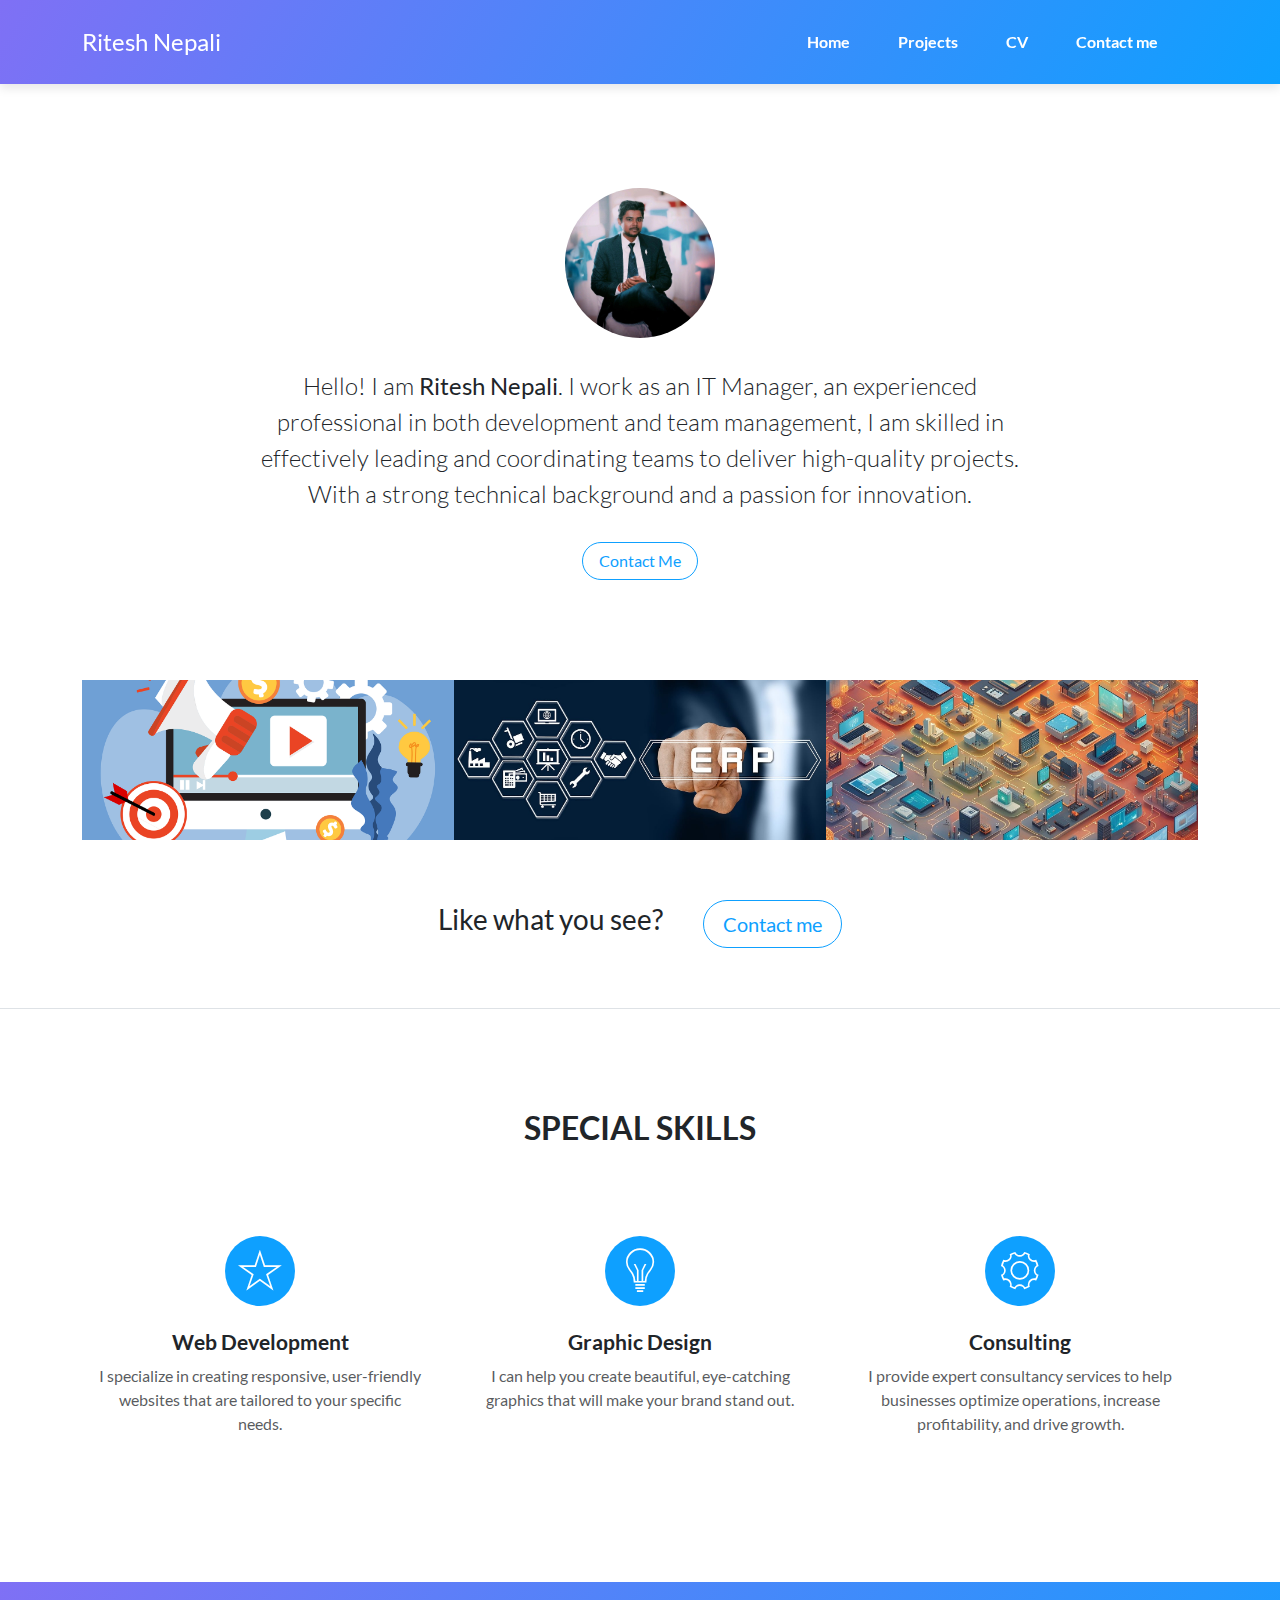
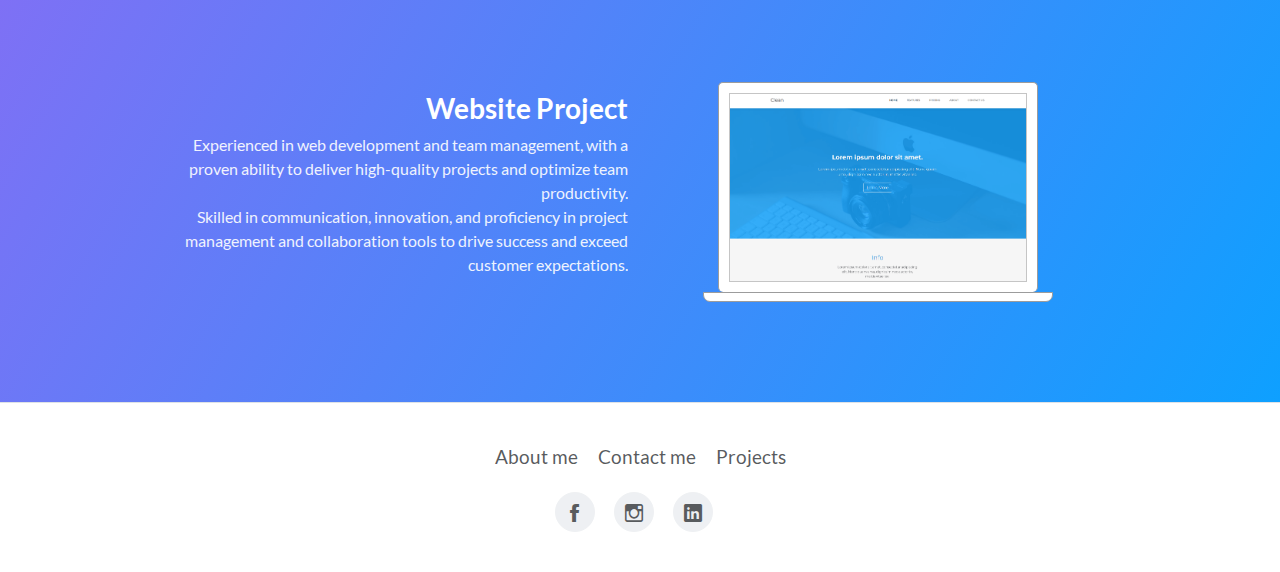
<file: index.html>
<!DOCTYPE html>
<html data-bs-theme="light">

<head>
    <!-- Google tag (gtag.js) -->
<script async src="https://www.googletagmanager.com/gtag/js?id=G-483VY996DJ"></script>
<script>
  window.dataLayer = window.dataLayer || [];
  function gtag(){dataLayer.push(arguments);}
  gtag('js', new Date());

  gtag('config', 'G-483VY996DJ');
</script>
    <!-- Google tag (gtag.js) -->
<!-- <script async src="https://www.googletagmanager.com/gtag/js?id=G-RRCTFM1EGZ"></script>
<script>
  window.dataLayer = window.dataLayer || [];
  function gtag(){dataLayer.push(arguments);}
  gtag('js', new Date());

  gtag('config', 'G-RRCTFM1EGZ'); -->
</script>
    <meta charset="utf-8">
    <meta name="viewport" content="width=device-width, initial-scale=1.0, shrink-to-fit=no">
    <title>Home - Ritesh Nepali</title>
    <meta name="description" content="IT Professional">
    <link rel="stylesheet" href="assets/bootstrap/css/bootstrap.min.css">
    <link rel="stylesheet" href="assets/css/Lato.css">
    <link rel="stylesheet" href="assets/fonts/ionicons.min.css">
    <link rel="stylesheet" href="assets/css/pikaday.min.css">
</head>

<body>
    <nav class="navbar navbar-expand-lg fixed-top portfolio-navbar gradient navbar-dark">
        <div class="container"><a class="navbar-brand logo" href="#">Ritesh Nepali</a><button data-bs-toggle="collapse" class="navbar-toggler" data-bs-target="#navbarNav"><span class="visually-hidden">Toggle navigation</span><span class="navbar-toggler-icon"></span></button>
            <div class="collapse navbar-collapse" id="navbarNav">
                <ul class="navbar-nav ms-auto">
                    <li class="nav-item"><a class="nav-link active" href="index.html">Home</a></li>
                    <li class="nav-item"><a class="nav-link" href="projects-grid-cards.html">Projects</a></li>
                    <li class="nav-item"><a class="nav-link" href="cv.html">CV</a></li>
                    <li class="nav-item"><a class="nav-link" href="contact-me.html">Contact me</a></li>
                </ul>
            </div>
        </div>
    </nav>
    <main class="page lanidng-page">
        <section class="portfolio-block block-intro">
            <div class="container">
                <div class="avatar" style="background-image:url(&quot;assets/img/avatars/riteshnepali.jpeg&quot;);"></div>
                <div class="about-me">
                    <p>Hello! I am <strong>Ritesh Nepali</strong>. I work as an IT Manager, an experienced professional in both development and team management, I am skilled in effectively leading and coordinating teams to deliver high-quality projects. With a strong technical background and a passion for innovation.</p>
                    <a class="btn btn-outline-primary" role="button" href="contact-me.html">Contact Me</a>
                </div>
            </div>
        </section>
        <section class="portfolio-block photography">
            <div class="container">
                <div class="row g-0">
                    <div class="col-md-6 col-lg-4 item zoom-on-hover"><a href="#"><img class="img-fluid image" src="assets/img/tech/marketing-7579809_1280.png"></a></div>
                    <div class="col-md-6 col-lg-4 item zoom-on-hover"><a href="#"><img class="img-fluid image" src="assets/img/tech/erp-8012426_1280.png"></a></div>
                    <div class="col-md-6 col-lg-4 item zoom-on-hover"><a href="#"><img class="img-fluid image" src="assets/img/tech/computer-8390796_1280.jpg"></a></div>
                    <div class="col"></div>
                </div>
            </div>
        </section>
        <section class="portfolio-block call-to-action border-bottom">
            <div class="container">
                <div class="d-flex justify-content-center align-items-center content">
                    <h3>Like what you see?</h3>
                    <!-- <button class="btn btn-outline-primary btn-lg" type="button">Contact me</button> -->
                    <a href="contact-me.html" class="btn btn-outline-primary btn-lg" type="button">Contact me</a>
                </div>
            </div>
        </section>
        <section class="portfolio-block skills">
            <div class="container">
                <div class="heading">
                    <h2>Special Skills</h2>
                </div>
                <div class="row">
                    <div class="col-md-4">
                        <div class="card special-skill-item border-0">
                            <div class="card-header bg-transparent border-0"><i class="icon ion-ios-star-outline"></i></div>
                            <div class="card-body">
                                <h3 class="card-title">Web Development</h3>
                                <p class="card-text">I specialize in creating responsive, user-friendly websites that are tailored to your specific needs.</p>
                            </div>
                        </div>
                    </div>
                    <div class="col-md-4">
                        <div class="card special-skill-item border-0">
                            <div class="card-header bg-transparent border-0"><i class="icon ion-ios-lightbulb-outline"></i></div>
                            <div class="card-body">
                                <h3 class="card-title">Graphic Design</h3>
                                <p class="card-text">I can help you create beautiful, eye-catching graphics that will make your brand stand out.</p>
                            </div>
                        </div>
                    </div>
                    <div class="col-md-4">
                        <div class="card special-skill-item border-0">
                            <div class="card-header bg-transparent border-0"><i class="icon ion-ios-gear-outline"></i></div>
                            <div class="card-body">
                                <h3 class="card-title">Consulting</h3>
                                <p class="card-text">I provide expert consultancy services to help businesses optimize operations, increase profitability, and drive growth.</p>
                            </div>
                        </div>
                    </div>
                </div>
            </div>
        </section>
    </main>
    <section class="portfolio-block website gradient">
        <div class="container">
            <div class="row align-items-center">
                <div class="col-md-12 col-lg-5 offset-lg-1 text">
                    <h3>Website Project</h3>
                    <p>Experienced in web development and team management, with a proven ability to deliver high-quality projects and optimize team productivity.<br>Skilled in communication, innovation, and proficiency in project management and collaboration tools to drive success and exceed customer expectations.</p>
                </div>
                <div class="col-md-12 col-lg-5">
                    <div class="portfolio-laptop-mockup">
                        <div class="screen">
                            <div class="screen-content" style="background-image:url(&quot;assets/img/tech/image6.png&quot;);"></div>
                        </div>
                        <div class="keyboard"></div>
                    </div>
                </div>
            </div>
        </div>
    </section>
    <footer class="page-footer py-3 border-top">
        <div class="container my-4">
            <div class="links"><a href="cv.html">About me</a><a href="contact-me.html">Contact me</a><a href="projects-grid-cards.html">Projects</a></div>
            <div class="social-icons"><a class="me-3" href="https://www.facebook.com/ritsnep"><i class="icon ion-social-facebook"></i></a><a class="me-3" href="https://www.instagram.com/rits_nep/"><i class="icon ion-social-instagram-outline"></i></a><a class="me-3" href="https://www.linkedin.com/in/ritesh-nepali-820a29136/"><i class="icon ion-social-linkedin"></i></a></div>
        </div>
    </footer>
    <script src="assets/bootstrap/js/bootstrap.min.js"></script>
    <script src="assets/js/clean-blog.js"></script>
    <script src="assets/js/pikaday.min.js"></script>
    <script src="assets/js/theme.js"></script>
</body>

</html>
</file>
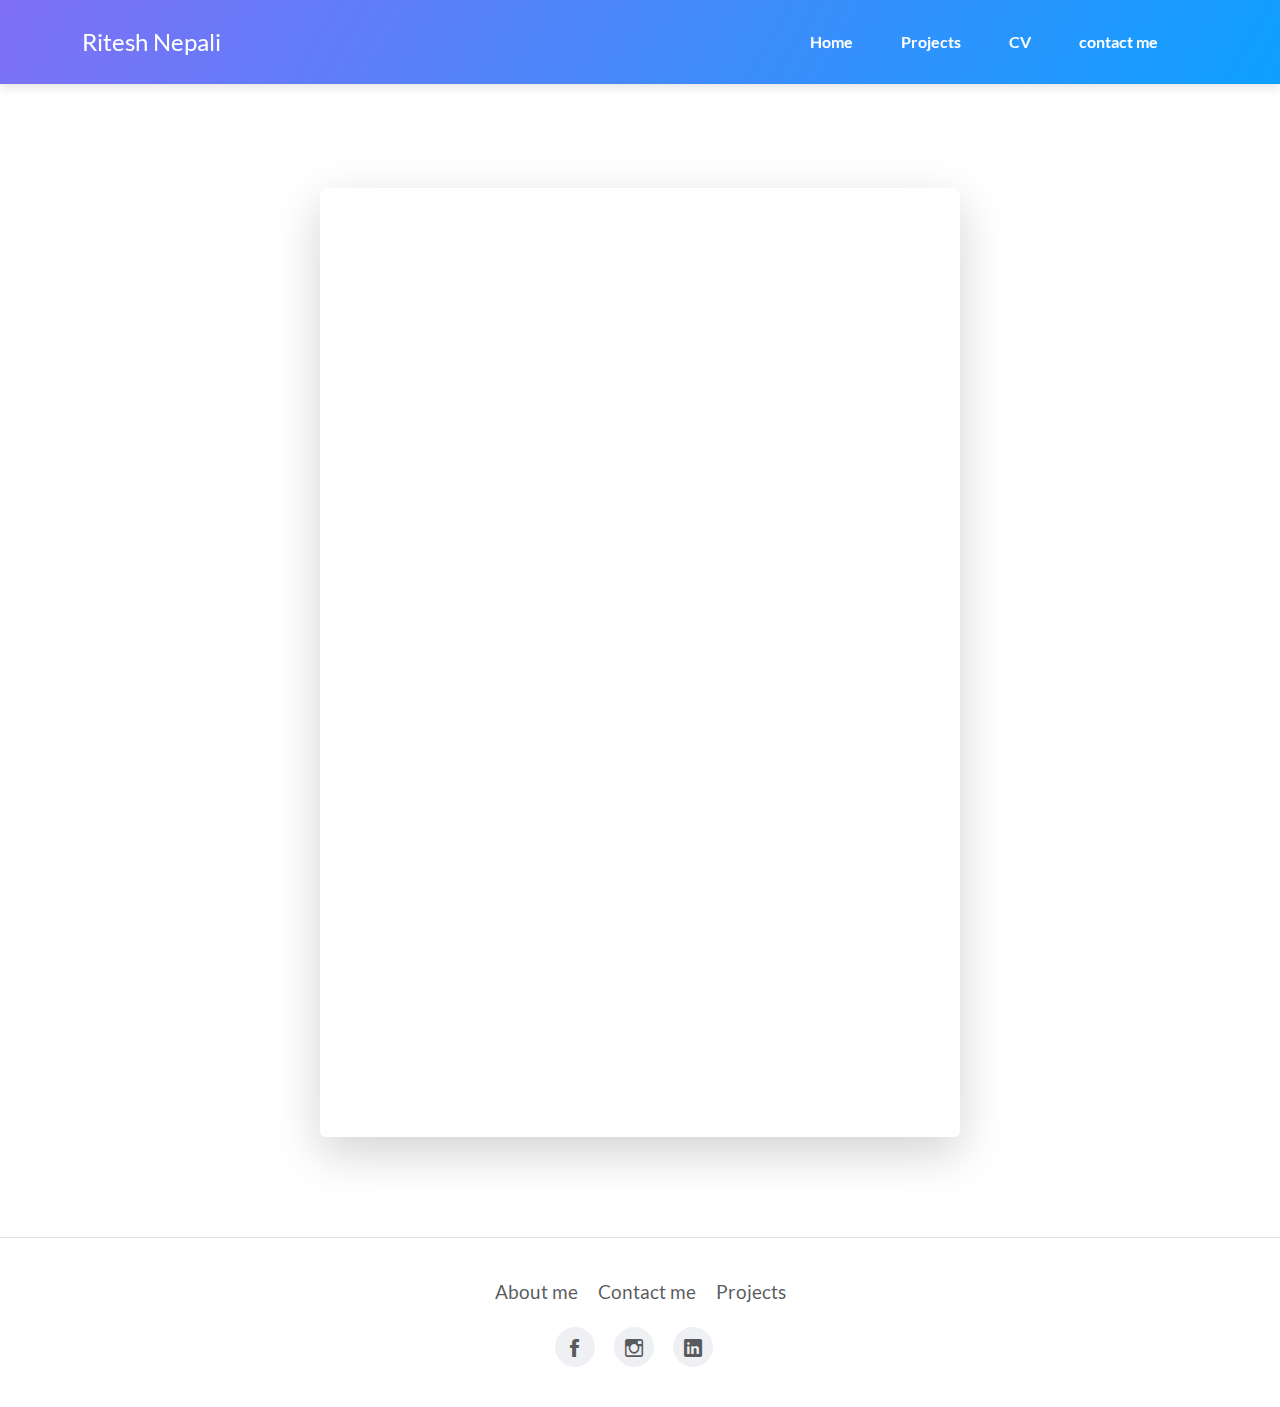
<file: contact-me.html>
<!DOCTYPE html>
<html data-bs-theme="light">

<head>
    <!-- Google tag (gtag.js) -->
<script async src="https://www.googletagmanager.com/gtag/js?id=G-483VY996DJ"></script>
<script>
  window.dataLayer = window.dataLayer || [];
  function gtag(){dataLayer.push(arguments);}
  gtag('js', new Date());

  gtag('config', 'G-483VY996DJ');
</script>
    <!-- Google tag (gtag.js) -->
<!-- <script async src="https://www.googletagmanager.com/gtag/js?id=G-RRCTFM1EGZ"></script>
<script>
  window.dataLayer = window.dataLayer || [];
  function gtag(){dataLayer.push(arguments);}
  gtag('js', new Date());

  gtag('config', 'G-RRCTFM1EGZ'); -->
</script>
    <meta charset="utf-8">
    <meta name="viewport" content="width=device-width, initial-scale=1.0, shrink-to-fit=no">
    <title>contact me - Ritesh Nepali</title>
    <meta name="description" content="IT Professional">
    <link rel="stylesheet" href="assets/bootstrap/css/bootstrap.min.css">
    <link rel="stylesheet" href="assets/css/Lato.css">
    <link rel="stylesheet" href="assets/fonts/ionicons.min.css">
    <link rel="stylesheet" href="assets/css/pikaday.min.css">
</head>

<body>
    <nav class="navbar navbar-expand-lg fixed-top portfolio-navbar gradient navbar-dark">
        <div class="container"><a class="navbar-brand logo" href="#">Ritesh Nepali</a><button data-bs-toggle="collapse"
                class="navbar-toggler" data-bs-target="#navbarNav"><span class="visually-hidden">Toggle
                    navigation</span><span class="navbar-toggler-icon"></span></button>
            <div class="collapse navbar-collapse" id="navbarNav">
                <ul class="navbar-nav ms-auto">
                    <li class="nav-item"><a class="nav-link" href="index.html">Home</a></li>
                    <li class="nav-item"><a class="nav-link" href="projects-grid-cards.html">Projects</a></li>
                    <li class="nav-item"><a class="nav-link" href="cv.html">CV</a></li>
                    <li class="nav-item"><a class="nav-link active" href="contact-me.html">contact me</a></li>
                </ul>
            </div>
        </div>
    </nav>
    <main class="page contact-me-page">
        <section class="portfolio-block contact-me">
            <div class="container">
                <!-- <div class="heading">
                    <h2>contact Me</h2>
                </div> -->
                <!-- <form class="border rounded border-0 shadow-lg p-3 p-md-5" data-bs-theme="light">
                    <div class="mb-3"><label class="form-label" for="subject">Subject</label><select class="form-select" id="subject">
                            <optgroup label="This is a group">
                                <option value="12" selected="">This is item 1</option>
                                <option value="13">This is item 2</option>
                                <option value="14">This is item 3</option>
                            </optgroup>
                        </select></div>
                    <div class="mb-3"><label class="form-label" for="email">Email</label><input class="form-control" type="email" id="email"></div>
                    <div class="mb-3"><label class="form-label" for="message">Message</label><textarea class="form-control" id="message"></textarea></div>
                    <div class="mb-3">
                        <div class="row">
                            <div class="col-md-6"><label class="form-label" for="contact-date">Date</label><input class="form-control" id="contact-date" type="date"></div>
                            <div class="col-md-6 button"><button class="btn btn-primary d-block w-100" type="submit">contact Me</button></div>
                        </div>
                    </div>
                </form> -->
                <!-- <iframe
                src="https://docs.google.com/forms/d/e/1FAIpQLSdX8f_3SbhOpcji-2_FjnxX7Ckuo1XbNSyUoykl_FEZkggEeg/viewform?embedded=true"
                class="border rounded border-0 shadow-lg p-3 p-md-5" data-bs-theme="light"
                width="640" height="949" frameborder="0" marginheight="0" marginwidth="0"
                >Loading…</iframe> -->
                <div class="d-flex justify-content-center align-items-center"> 
                <iframe id="custom-iframe"
                    src="https://docs.google.com/forms/d/e/1FAIpQLSdX8f_3SbhOpcji-2_FjnxX7Ckuo1XbNSyUoykl_FEZkggEeg/viewform?embedded=true"
                    class="border rounded border-0 shadow-lg p-3 p-md-5" data-bs-theme="light" width="640" height="949"
                    frameborder="0" marginheight="0" marginwidth="0">Loading…</iframe>
                    </div>
            </div>
        </section>
    </main>
    <footer class="page-footer py-3 border-top">
        <div class="container my-4">
            <div class="links"><a href="cv.html">About me</a><a href="contact-me.html">Contact me</a><a href="projects-grid-cards.html">Projects</a></div>
            <div class="social-icons"><a class="me-3" href="https://www.facebook.com/ritsnep"><i class="icon ion-social-facebook"></i></a><a class="me-3" href="https://www.instagram.com/rits_nep/"><i class="icon ion-social-instagram-outline"></i></a><a class="me-3" href="https://www.linkedin.com/in/ritesh-nepali-820a29136/"><i class="icon ion-social-linkedin"></i></a></div>
        
    </footer>
    <script src="assets/bootstrap/js/bootstrap.min.js"></script>
    <script src="assets/js/clean-blog.js"></script>
    <script src="assets/js/pikaday.min.js"></script>
    <script src="assets/js/theme.js"></script>
</body>

</html>
</file>
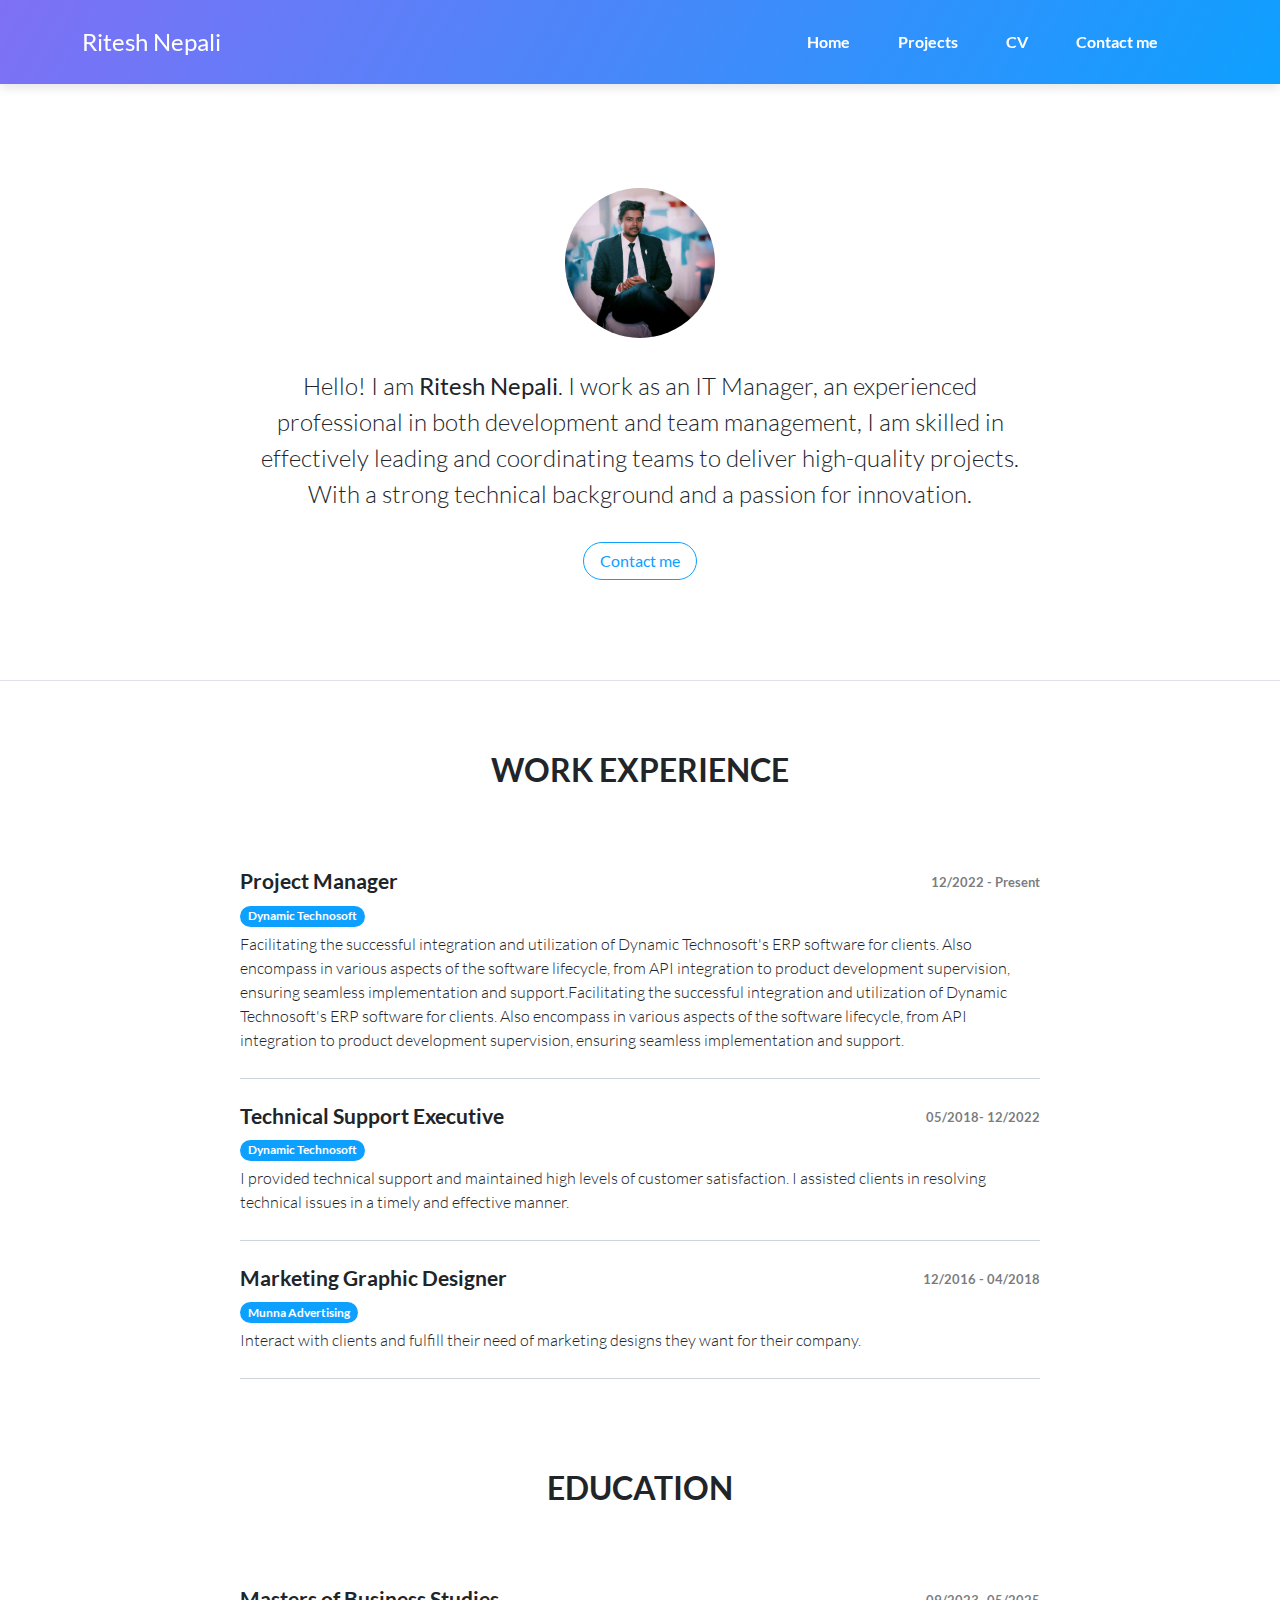
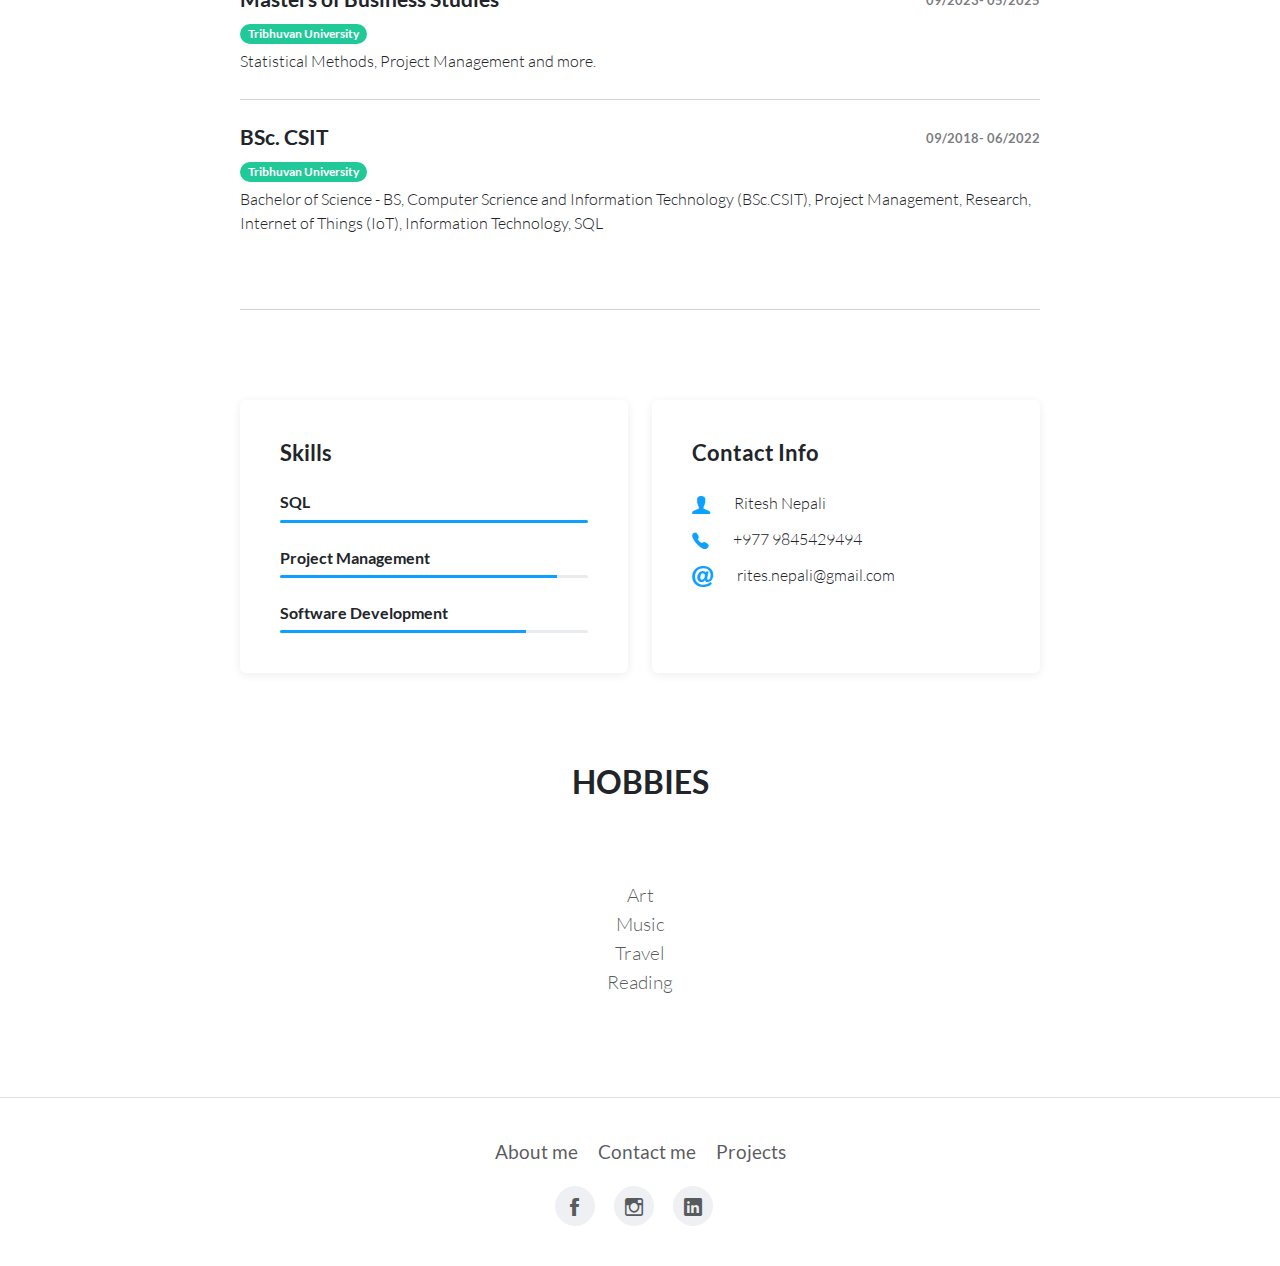
<file: cv.html>
<!DOCTYPE html>
<html data-bs-theme="light">

<head>
    <!-- Google tag (gtag.js) -->
<script async src="https://www.googletagmanager.com/gtag/js?id=G-483VY996DJ"></script>
<script>
  window.dataLayer = window.dataLayer || [];
  function gtag(){dataLayer.push(arguments);}
  gtag('js', new Date());

  gtag('config', 'G-483VY996DJ');
</script>
    <!-- Google tag (gtag.js) -->
<!-- <script async src="https://www.googletagmanager.com/gtag/js?id=G-RRCTFM1EGZ"></script>
<script>
  window.dataLayer = window.dataLayer || [];
  function gtag(){dataLayer.push(arguments);}
  gtag('js', new Date());

  gtag('config', 'G-RRCTFM1EGZ'); -->
</script>
    <meta charset="utf-8">
    <meta name="viewport" content="width=device-width, initial-scale=1.0, shrink-to-fit=no">
    <title>CV - Ritesh Nepali</title>
    <meta name="description" content="IT Professional">
    <link rel="stylesheet" href="assets/bootstrap/css/bootstrap.min.css">
    <link rel="stylesheet" href="assets/css/Lato.css">
    <link rel="stylesheet" href="assets/fonts/ionicons.min.css">
    <link rel="stylesheet" href="assets/css/pikaday.min.css">
</head>

<body>
    <nav class="navbar navbar-expand-lg fixed-top portfolio-navbar gradient navbar-dark">
        <div class="container"><a class="navbar-brand logo" href="#">Ritesh Nepali</a><button data-bs-toggle="collapse" class="navbar-toggler" data-bs-target="#navbarNav"><span class="visually-hidden">Toggle navigation</span><span class="navbar-toggler-icon"></span></button>
            <div class="collapse navbar-collapse" id="navbarNav">
                <ul class="navbar-nav ms-auto">
                    <li class="nav-item"><a class="nav-link" href="index.html">Home</a></li>
                    <li class="nav-item"><a class="nav-link" href="projects-grid-cards.html">Projects</a></li>
                    <li class="nav-item"><a class="nav-link active" href="cv.html">CV</a></li>
                    <li class="nav-item"><a class="nav-link" href="contact-me.html">Contact me</a></li>
                </ul>
            </div>
        </div>
    </nav>
    <main class="page cv-page">
        <section class="portfolio-block block-intro border-bottom">
            <div class="container">
                <div class="avatar" style="background-image:url(&quot;assets/img/avatars/riteshnepali.jpeg&quot;);"></div>
                <div class="about-me">
                    <p>Hello! I am&nbsp;<strong>Ritesh Nepali</strong>. I work as an IT Manager, an experienced professional in both development and team management, I am skilled in effectively leading and coordinating teams to deliver high-quality projects. With a strong technical background and a passion for innovation.</p>
                    <a class="btn btn-outline-primary" role="button" href="contact-me.html">Contact me</a>
                </div>
            </div>
        </section>
        <section class="portfolio-block cv">
            <div class="container">
                <div class="work-experience group">
                    <div class="heading">
                        <h2 class="text-center">Work Experience</h2>
                    </div>
                    <div class="item">
                        <div class="row">
                            <div class="col-md-6">
                                <h3>Project Manager</h3><span class="badge rounded-pill bg-primary">Dynamic Technosoft</span>
                            </div>
                            <div class="col-md-6"><span class="text-muted period">12/2022 - Present</span></div>
                        </div>
                        <p>Facilitating the successful integration and utilization of Dynamic Technosoft's ERP software for clients. Also encompass in various aspects of the software lifecycle, from API integration to product development supervision, ensuring seamless implementation and support.Facilitating the successful integration and utilization of Dynamic Technosoft's ERP software for clients. Also encompass in various aspects of the software lifecycle, from API integration to product development supervision, ensuring seamless implementation and support.</p>
                    </div>
                    <div class="item">
                        <div class="row">
                            <div class="col-6">
                                <h3>Technical Support Executive</h3><span class="badge rounded-pill bg-primary">Dynamic Technosoft</span>
                            </div>
                            <div class="col-md-6"><span class="text-muted period">05/2018- 12/2022</span></div>
                        </div>
                        <p>I provided technical support and maintained high levels of customer satisfaction. I assisted clients in resolving technical issues in a timely and effective manner.</p>
                    </div>
                    <div class="item">
                        <div class="row">
                            <div class="col-md-6">
                                <h3>Marketing Graphic Designer</h3><span class="badge rounded-pill bg-primary">Munna Advertising</span>
                            </div>
                            <div class="col-md-6"><span class="text-muted period">12/2016 - 04/2018</span></div>
                        </div>
                        <p>Interact with clients and fulfill their need of marketing designs they want for their company.</p>
                    </div>
                </div>
                <div class="education group">
                    <div class="heading">
                        <h2 class="text-center">Education</h2>
                    </div>
                    <div class="item">
                        <div class="row">
                            <div class="col-md-6">
                                <h3>Masters of Business Studies</h3><span class="badge rounded-pill bg-success">Tribhuvan University</span>
                            </div>
                            <div class="col-6"><span class="text-muted period">09/2023- 05/2025</span></div>
                        </div>
                        <p>Statistical Methods, Project Management and more.</p>
                    </div>
                    <div class="item">
                        <div class="row">
                            <div class="col-md-6">
                                <h3>BSc. CSIT</h3><span class="badge rounded-pill bg-success">Tribhuvan University</span><span class="badge rounded-pill bg-success"></span>
                            </div>
                            <div class="col-md-6"><span class="text-muted period">09/2018- 06/2022</span></div>
                        </div>
                        <p>Bachelor of Science - BS, Computer Scrience and Information Technology (BSc.CSIT), Project Management, Research, Internet of Things (IoT), Information Technology, SQL<br><br><br></p>
                    </div>
                </div>
                <div class="group">
                    <div class="row">
                        <div class="col-md-6">
                            <div class="border rounded border-0 skills portfolio-info-card">
                                <h2>Skills</h2>
                                <h3>SQL</h3>
                                <div class="progress">
                                    <div class="progress-bar" aria-valuenow="100" aria-valuemin="0" aria-valuemax="100" style="width: 100%;"><span class="visually-hidden">100%</span></div>
                                </div>
                                <h3>Project Management</h3>
                                <div class="progress">
                                    <div class="progress-bar" aria-valuenow="90" aria-valuemin="0" aria-valuemax="100" style="width: 90%;"><span class="visually-hidden">90%</span></div>
                                </div>
                                <h3>Software Development</h3>
                                <div class="progress">
                                    <div class="progress-bar" aria-valuenow="80" aria-valuemin="0" aria-valuemax="100" style="width: 80%;"><span class="visually-hidden">80%</span></div>
                                </div>
                            </div>
                        </div>
                        <div class="col-md-6">
                            <div class="border rounded border-0 contact-info portfolio-info-card">
                                <h2>Contact Info</h2>
                                <div class="row">
                                    <div class="col-auto"><i class="icon ion-person icon"></i></div>
                                    <div class="col-9"><span>Ritesh Nepali</span></div>
                                </div>
                                <div class="row">
                                    <div class="col-auto"><i class="icon ion-ios-telephone icon"></i></div>
                                    <div class="col-9"><span>+977 9845429494</span></div>
                                </div>
                                <div class="row">
                                    <div class="col-auto"><i class="icon ion-at icon"></i></div>
                                    <div class="col-9"><span>rites.nepali@gmail.com</span></div>
                                </div>
                            </div>
                        </div>
                    </div>
                </div>
                <div class="hobbies group">
                    <div class="heading">
                        <h2 class="text-center">Hobbies</h2>
                    </div>
                    <p class="text-center text-muted">Art<br>Music<br>Travel<br>Reading</p>
                </div>
            </div>
        </section>
    </main>
    <footer class="page-footer py-3 border-top">
        <div class="container my-4">
            <div class="links"><a href="#">About me</a><a href="contact-me.html">Contact me</a><a href="#">Projects</a></div>
            <div class="social-icons"><a class="me-3" href="https://www.facebook.com/ritsnep"><i class="icon ion-social-facebook"></i></a><a class="me-3" href="https://www.instagram.com/rits_nep/"><i class="icon ion-social-instagram-outline"></i></a><a class="me-3" href="https://www.linkedin.com/in/ritesh-nepali-820a29136/"><i class="icon ion-social-linkedin"></i></a></div>
        </div>
    </footer>
    <script src="assets/bootstrap/js/bootstrap.min.js"></script>
    <script src="assets/js/clean-blog.js"></script>
    <script src="assets/js/pikaday.min.js"></script>
    <script src="assets/js/theme.js"></script>
</body>

</html>
</file>
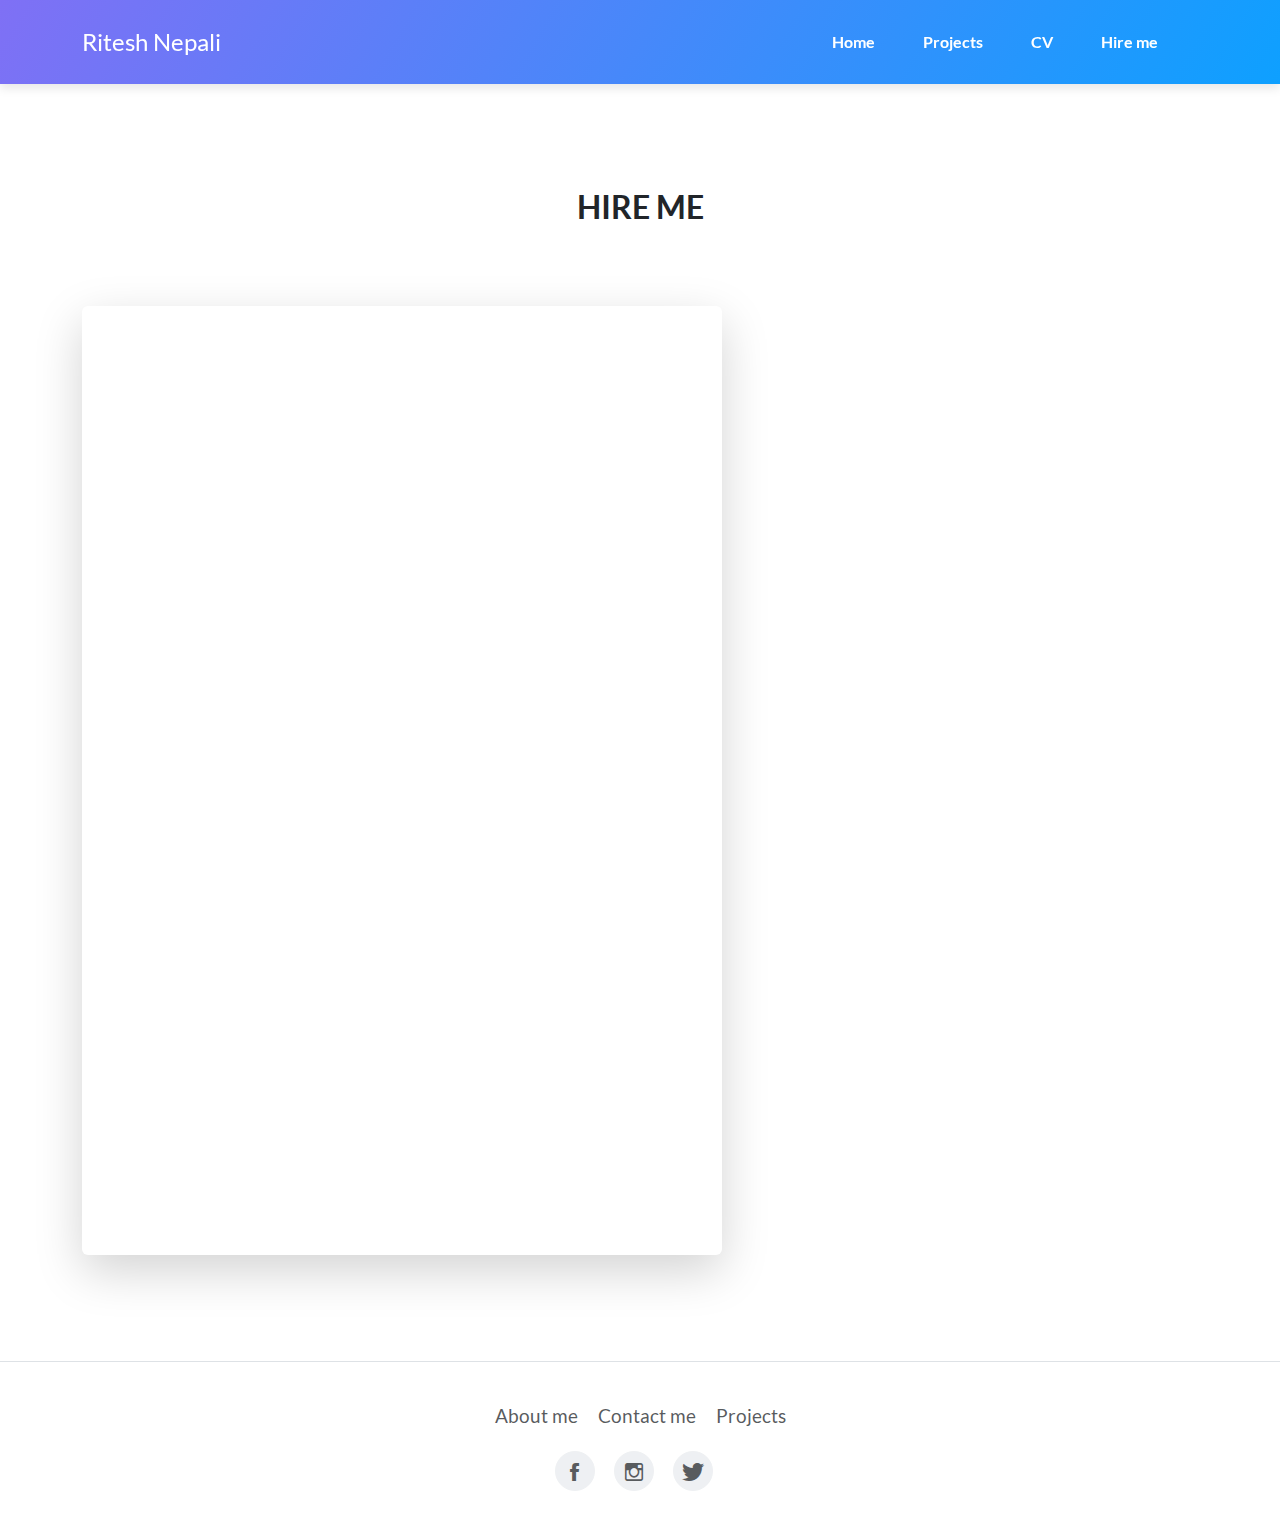
<file: hire-me.html>
<!DOCTYPE html>
<html data-bs-theme="light">

<head>
    <!-- Google tag (gtag.js) -->
<script async src="https://www.googletagmanager.com/gtag/js?id=G-483VY996DJ"></script>
<script>
  window.dataLayer = window.dataLayer || [];
  function gtag(){dataLayer.push(arguments);}
  gtag('js', new Date());

  gtag('config', 'G-483VY996DJ');
</script>
    <!-- Google tag (gtag.js) -->
<!-- <script async src="https://www.googletagmanager.com/gtag/js?id=G-RRCTFM1EGZ"></script>
<script>
  window.dataLayer = window.dataLayer || [];
  function gtag(){dataLayer.push(arguments);}
  gtag('js', new Date());

  gtag('config', 'G-RRCTFM1EGZ'); -->
</script>
    <meta charset="utf-8">
    <meta name="viewport" content="width=device-width, initial-scale=1.0, shrink-to-fit=no">
    <title>Hire me - Ritesh Nepali</title>
    <meta name="description" content="IT Professional">
    <link rel="stylesheet" href="assets/bootstrap/css/bootstrap.min.css">
    <link rel="stylesheet" href="assets/css/Lato.css">
    <link rel="stylesheet" href="assets/fonts/ionicons.min.css">
    <link rel="stylesheet" href="assets/css/pikaday.min.css">
</head>

<body>
    <nav class="navbar navbar-expand-lg fixed-top portfolio-navbar gradient navbar-dark">
        <div class="container"><a class="navbar-brand logo" href="#">Ritesh Nepali</a><button data-bs-toggle="collapse" class="navbar-toggler" data-bs-target="#navbarNav"><span class="visually-hidden">Toggle navigation</span><span class="navbar-toggler-icon"></span></button>
            <div class="collapse navbar-collapse" id="navbarNav">
                <ul class="navbar-nav ms-auto">
                    <li class="nav-item"><a class="nav-link" href="index.html">Home</a></li>
                    <li class="nav-item"><a class="nav-link" href="projects-grid-cards.html">Projects</a></li>
                    <li class="nav-item"><a class="nav-link" href="cv.html">CV</a></li>
                    <li class="nav-item"><a class="nav-link active" href="hire-me.html">Hire me</a></li>
                </ul>
            </div>
        </div>
    </nav>
    <main class="page hire-me-page">
        <section class="portfolio-block hire-me">
            <div class="container">
                <div class="heading">
                    <h2>Hire Me</h2>
                </div>
                <!-- <form class="border rounded border-0 shadow-lg p-3 p-md-5" data-bs-theme="light">
                    <div class="mb-3"><label class="form-label" for="subject">Subject</label><select class="form-select" id="subject">
                            <optgroup label="This is a group">
                                <option value="12" selected="">This is item 1</option>
                                <option value="13">This is item 2</option>
                                <option value="14">This is item 3</option>
                            </optgroup>
                        </select></div>
                    <div class="mb-3"><label class="form-label" for="email">Email</label><input class="form-control" type="email" id="email"></div>
                    <div class="mb-3"><label class="form-label" for="message">Message</label><textarea class="form-control" id="message"></textarea></div>
                    <div class="mb-3">
                        <div class="row">
                            <div class="col-md-6"><label class="form-label" for="hire-date">Date</label><input class="form-control" id="hire-date" type="date"></div>
                            <div class="col-md-6 button"><button class="btn btn-primary d-block w-100" type="submit">Hire Me</button></div>
                        </div>
                    </div>
                </form> -->
                <iframe
                src="https://docs.google.com/forms/d/e/1FAIpQLSdX8f_3SbhOpcji-2_FjnxX7Ckuo1XbNSyUoykl_FEZkggEeg/viewform?embedded=true"
                class="border rounded border-0 shadow-lg p-3 p-md-5" data-bs-theme="light"
                width="640" height="949" frameborder="0" marginheight="0" marginwidth="0"
                >Loading…</iframe>

            </div>
        </section>
    </main>
    <footer class="page-footer py-3 border-top">
        <div class="container my-4">
            <div class="links"><a href="#">About me</a><a href="#">Contact me</a><a href="#">Projects</a></div>
            <div class="social-icons"><a class="me-3" href="#"><i class="icon ion-social-facebook"></i></a><a class="me-3" href="#"><i class="icon ion-social-instagram-outline"></i></a><a class="me-3" href="#"><i class="icon ion-social-twitter"></i></a></div>
        </div>
    </footer>
    <script src="assets/bootstrap/js/bootstrap.min.js"></script>
    <script src="assets/js/clean-blog.js"></script>
    <script src="assets/js/pikaday.min.js"></script>
    <script src="assets/js/theme.js"></script>
</body>

</html>
</file>
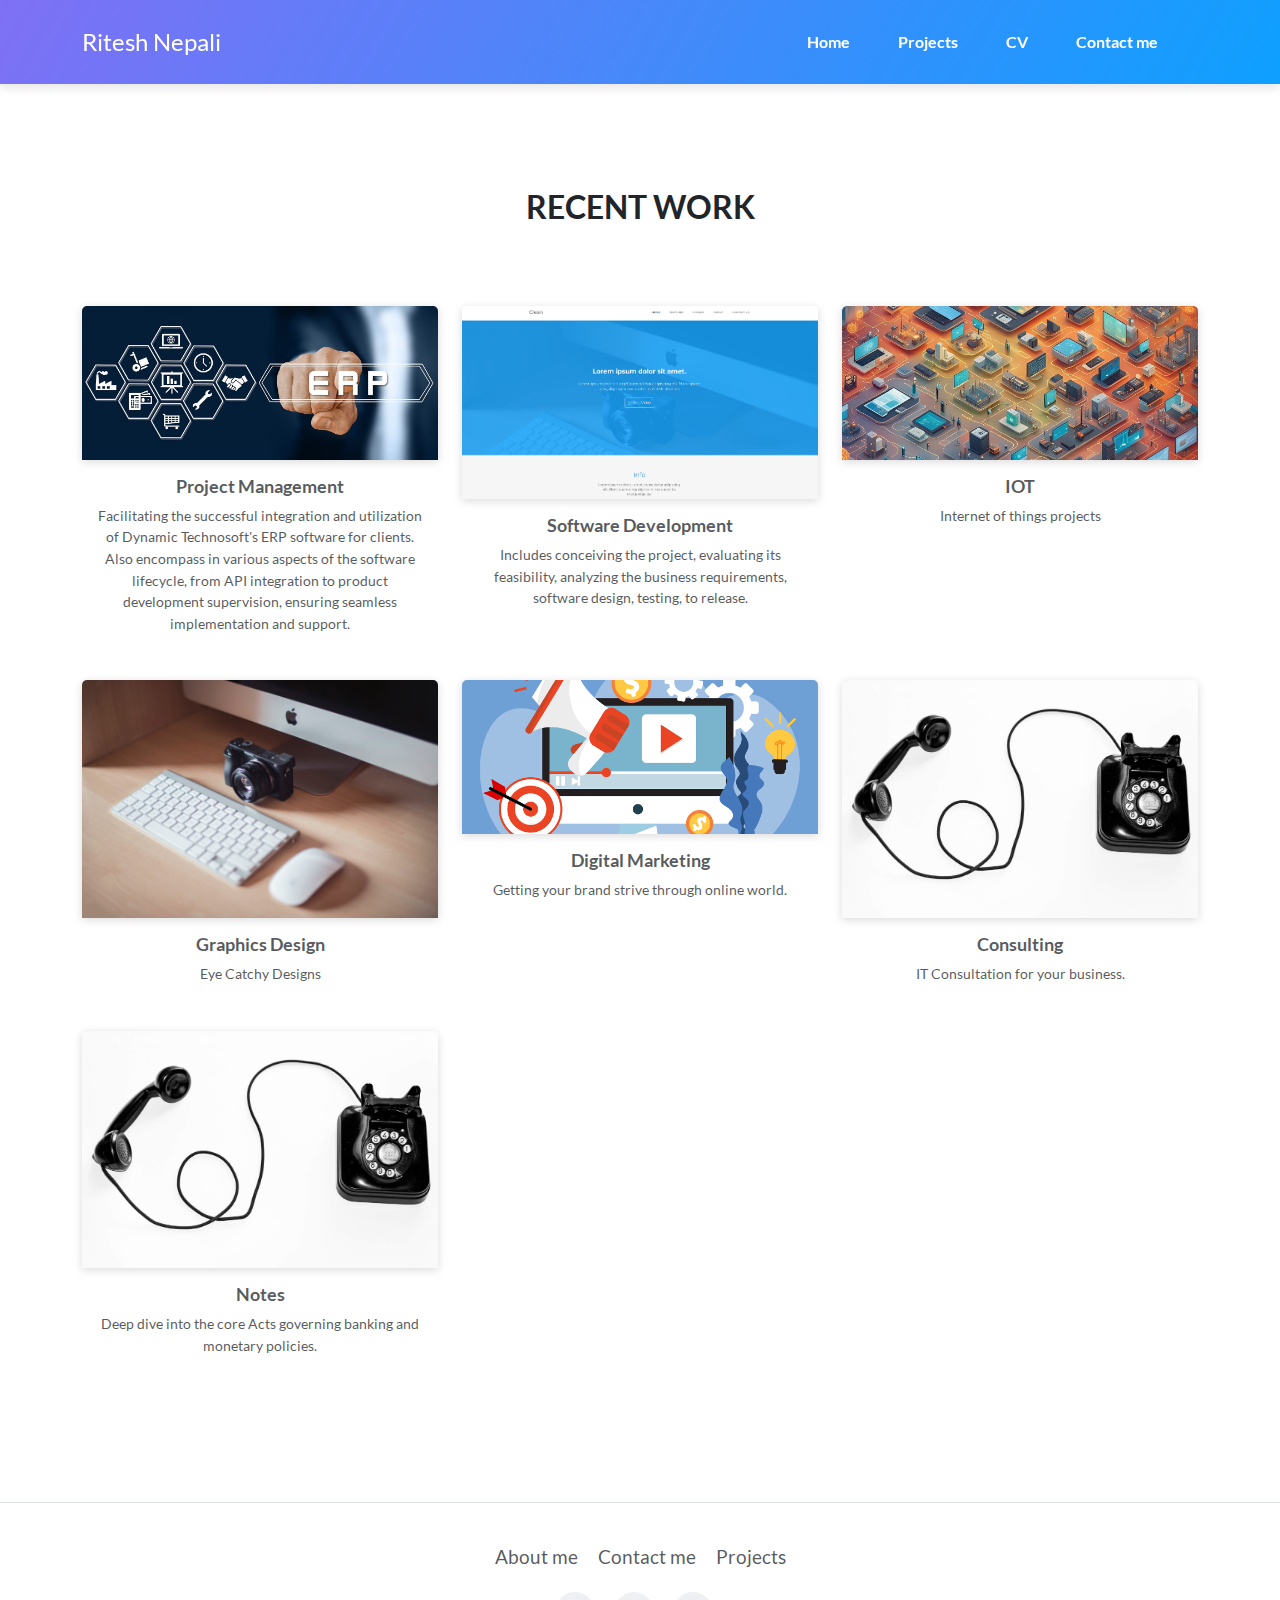
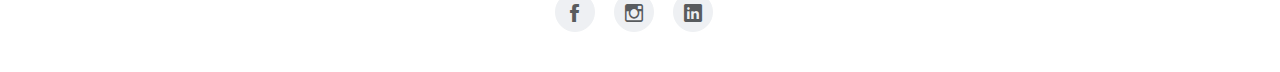
<file: projects-grid-cards.html>
<!DOCTYPE html>
<html data-bs-theme="light">

<head>
    <!-- Google tag (gtag.js) -->
<script async src="https://www.googletagmanager.com/gtag/js?id=G-483VY996DJ"></script>
<script>
  window.dataLayer = window.dataLayer || [];
  function gtag(){dataLayer.push(arguments);}
  gtag('js', new Date());

  gtag('config', 'G-483VY996DJ');
</script>
    <!-- Google tag (gtag.js) -->
<!-- <script async src="https://www.googletagmanager.com/gtag/js?id=G-RRCTFM1EGZ"></script>
<script>
  window.dataLayer = window.dataLayer || [];
  function gtag(){dataLayer.push(arguments);}
  gtag('js', new Date());

  gtag('config', 'G-RRCTFM1EGZ'); -->
</script>
    <meta charset="utf-8">
    <meta name="viewport" content="width=device-width, initial-scale=1.0, shrink-to-fit=no">
    <title>Projects - Ritesh Nepali</title>
    <meta name="description" content="IT Professional">
    <link rel="stylesheet" href="assets/bootstrap/css/bootstrap.min.css">
    <link rel="stylesheet" href="assets/css/Lato.css">
    <link rel="stylesheet" href="assets/fonts/ionicons.min.css">
    <link rel="stylesheet" href="assets/css/pikaday.min.css">
</head>

<body>
    <nav class="navbar navbar-expand-lg fixed-top portfolio-navbar gradient navbar-dark">
        <div class="container"><a class="navbar-brand logo" href="#">Ritesh Nepali</a><button data-bs-toggle="collapse" class="navbar-toggler" data-bs-target="#navbarNav"><span class="visually-hidden">Toggle navigation</span><span class="navbar-toggler-icon"></span></button>
            <div class="collapse navbar-collapse" id="navbarNav">
                <ul class="navbar-nav ms-auto">
                    <li class="nav-item"><a class="nav-link" href="index.html">Home</a></li>
                    <li class="nav-item"><a class="nav-link active" href="projects-grid-cards.html">Projects</a></li>
                    <li class="nav-item"><a class="nav-link" href="cv.html">CV</a></li>
                    <li class="nav-item"><a class="nav-link" href="contact-me.html">Contact me</a></li>
                </ul>
            </div>
        </div>
    </nav>
    <main class="page projects-page">
        <section class="portfolio-block projects-cards">
            <div class="container">
                <div class="heading">
                    <h2>Recent Work</h2>
                </div>
                <div class="row">
                    <div class="col-md-6 col-lg-4">
                        <div class="card border-0"><a href="#"><img class="card-img-top scale-on-hover" src="assets/img/tech/erp-8012426_1280.png" alt="Card Image"></a>
                            <div class="card-body">
                                <h6><a href="#">Project Management</a></h6>
                                <p class="text-muted card-text">Facilitating the successful integration and utilization of Dynamic Technosoft's ERP software for clients. Also encompass in various aspects of the software lifecycle, from API integration to product development supervision, ensuring seamless implementation and support.</p>
                            </div>
                        </div>
                    </div>
                    <div class="col-md-6 col-lg-4">
                        <div class="card border-0"><a href="#"><img class="card-img-top scale-on-hover" src="assets/img/tech/image6.png" alt="Card Image"></a>
                            <div class="card-body">
                                <h6><a href="#">Software Development</a></h6>
                                <p class="text-muted card-text">Includes conceiving the project, evaluating its feasibility, analyzing the business requirements, software design, testing, to release.</p>
                            </div>
                        </div>
                    </div>
                    <div class="col-md-6 col-lg-4">
                        <div class="card border-0"><a href="#"><img class="card-img-top scale-on-hover" src="assets/img/tech/computer-8390796_1280.jpg" alt="Card Image"></a>
                            <div class="card-body">
                                <h6><a href="#">IOT</a></h6>
                                <p class="text-muted card-text">Internet of things projects</p>
                            </div>
                        </div>
                    </div>
                    <div class="col-md-6 col-lg-4">
                        <div class="card border-0"><a href="#"><img class="card-img-top scale-on-hover" src="assets/img/tech/image4.jpg" alt="Card Image"></a>
                            <div class="card-body">
                                <h6><a href="#">Graphics Design</a></h6>
                                <p class="text-muted card-text">Eye Catchy Designs</p>
                            </div>
                        </div>
                    </div>
                    <div class="col-md-6 col-lg-4">
                        <div class="card border-0"><a href="#"><img class="card-img-top scale-on-hover" src="assets/img/tech/marketing-7579809_1280.png" alt="Card Image"></a>
                            <div class="card-body">
                                <h6><a href="#">Digital Marketing</a></h6>
                                <p class="text-muted card-text">Getting your brand strive through online world.</p>
                            </div>
                        </div>
                    </div>
                    <div class="col-md-6 col-lg-4">
                        <div class="card border-0"><a href="#"><img class="card-img-top scale-on-hover" src="assets/img/blogcontact-bg.jpg" alt="Card Image"></a>
                            <div class="card-body">
                                <h6><a href="#">Consulting</a></h6>
                                <p class="text-muted card-text">IT Consultation for your business.</p>
                            </div>
                        </div>
                    </div>
                    <div class="col-md-6 col-lg-4">
                        <div class="card border-0"><a href="notes-ACTs.html"><img class="card-img-top scale-on-hover" src="assets/img/blogcontact-bg.jpg" alt="Card Image"></a>
                            <div class="card-body">
                                <h6><a href="notes-ACTs.html">Notes</a></h6>
                                <p class="text-muted card-text">Deep dive into the core Acts governing banking and monetary policies.</p>
                            </div>
                        </div>
                    </div>
                </div>
            </div>
        </section>
    </main>
    <footer class="page-footer py-3 border-top">
        <div class="container my-4">
            <div class="links"><a href="cv.html">About me</a><a href="contact-me.html">Contact me</a><a href="projects-grid-cards.html">Projects</a></div>
            <div class="social-icons"><a class="me-3" href="https://www.facebook.com/ritsnep"><i class="icon ion-social-facebook"></i></a><a class="me-3" href="https://www.instagram.com/rits_nep/"><i class="icon ion-social-instagram-outline"></i></a><a class="me-3" href="https://www.linkedin.com/in/ritesh-nepali-820a29136/"><i class="icon ion-social-linkedin"></i></a></div>
        </div>
    </footer>
    <script src="assets/bootstrap/js/bootstrap.min.js"></script>
    <script src="assets/js/clean-blog.js"></script>
    <script src="assets/js/pikaday.min.js"></script>
    <script src="assets/js/theme.js"></script>
</body>

</html>
</file>
<file: assets/css/Lato.css>
@font-face {
	font-family: 'Lato';
	src: url(../../assets/fonts/S6u9w4BMUTPHh7USSwaPGR_p.woff2) format('woff2');
	font-weight: 300;
	font-style: normal;
	font-display: swap;
	unicode-range: U+0100-02AF, U+0304, U+0308, U+0329, U+1E00-1E9F, U+1EF2-1EFF, U+2020, U+20A0-20AB, U+20AD-20C0, U+2113, U+2C60-2C7F, U+A720-A7FF;
}

@font-face {
	font-family: 'Lato';
	src: url(../../assets/fonts/S6u9w4BMUTPHh7USSwiPGQ.woff2) format('woff2');
	font-weight: 300;
	font-style: normal;
	font-display: swap;
	unicode-range: U+0000-00FF, U+0131, U+0152-0153, U+02BB-02BC, U+02C6, U+02DA, U+02DC, U+0304, U+0308, U+0329, U+2000-206F, U+2074, U+20AC, U+2122, U+2191, U+2193, U+2212, U+2215, U+FEFF, U+FFFD;
}

@font-face {
	font-family: 'Lato';
	src: url(../../assets/fonts/S6uyw4BMUTPHjxAwXjeu.woff2) format('woff2');
	font-weight: 400;
	font-style: normal;
	font-display: swap;
	unicode-range: U+0100-02AF, U+0304, U+0308, U+0329, U+1E00-1E9F, U+1EF2-1EFF, U+2020, U+20A0-20AB, U+20AD-20C0, U+2113, U+2C60-2C7F, U+A720-A7FF;
}

@font-face {
	font-family: 'Lato';
	src: url(../../assets/fonts/S6uyw4BMUTPHjx4wXg.woff2) format('woff2');
	font-weight: 400;
	font-style: normal;
	font-display: swap;
	unicode-range: U+0000-00FF, U+0131, U+0152-0153, U+02BB-02BC, U+02C6, U+02DA, U+02DC, U+0304, U+0308, U+0329, U+2000-206F, U+2074, U+20AC, U+2122, U+2191, U+2193, U+2212, U+2215, U+FEFF, U+FFFD;
}

@font-face {
	font-family: 'Lato';
	src: url(../../assets/fonts/S6u9w4BMUTPHh6UVSwaPGR_p.woff2) format('woff2');
	font-weight: 700;
	font-style: normal;
	font-display: swap;
	unicode-range: U+0100-02AF, U+0304, U+0308, U+0329, U+1E00-1E9F, U+1EF2-1EFF, U+2020, U+20A0-20AB, U+20AD-20C0, U+2113, U+2C60-2C7F, U+A720-A7FF;
}

@font-face {
	font-family: 'Lato';
	src: url(../../assets/fonts/S6u9w4BMUTPHh6UVSwiPGQ.woff2) format('woff2');
	font-weight: 700;
	font-style: normal;
	font-display: swap;
	unicode-range: U+0000-00FF, U+0131, U+0152-0153, U+02BB-02BC, U+02C6, U+02DA, U+02DC, U+0304, U+0308, U+0329, U+2000-206F, U+2074, U+20AC, U+2122, U+2191, U+2193, U+2212, U+2215, U+FEFF, U+FFFD;
}
</file>
<file: assets/css/pikaday.min.css>
/* !
 * Pikaday
 * Copyright © 2014 David Bushell | BSD & MIT license | http://dbushell.com/ */

.pika-single {
  z-index: 9999;
  display: block;
  position: relative;
  color: #333;
  background: #fff;
  border: 1px solid #ccc;
  border-bottom-color: #bbb;
  font-family: "Helvetica Neue",Helvetica,Arial,sans-serif;
}

.pika-single:after, .pika-single:before {
  content: " ";
  display: table;
}

.pika-single:after {
  clear: both;
}

.pika-single.is-hidden {
  display: none;
}

.pika-single.is-bound {
  position: absolute;
  box-shadow: 0 5px 15px -5px rgba(0,0,0,.5);
}

.pika-lendar {
  float: left;
  width: 240px;
  margin: 8px;
}

.pika-title {
  position: relative;
  text-align: center;
}

.pika-label {
  display: inline-block;
  position: relative;
  z-index: 9999;
  overflow: hidden;
  margin: 0;
  padding: 5px 3px;
  font-size: 14px;
  line-height: 20px;
  font-weight: 700;
  background-color: #fff;
}

.pika-title select {
  cursor: pointer;
  position: absolute;
  z-index: 9998;
  margin: 0;
  left: 0;
  top: 5px;
  opacity: 0;
}

.pika-next, .pika-prev {
  display: block;
  cursor: pointer;
  position: relative;
  outline: 0;
  border: 0;
  padding: 0;
  width: 20px;
  height: 30px;
  text-indent: 20px;
  white-space: nowrap;
  overflow: hidden;
  background-color: transparent;
  background-position: center center;
  background-repeat: no-repeat;
  background-size: 75% 75%;
  opacity: .5;
}

.pika-next:hover, .pika-prev:hover {
  opacity: 1;
}

.is-rtl .pika-next, .pika-prev {
  float: left;
  background-image: url([data-uri]);
}

.is-rtl .pika-prev, .pika-next {
  float: right;
  background-image: url([data-uri]);
}

.pika-next.is-disabled, .pika-prev.is-disabled {
  cursor: default;
  opacity: .2;
}

.pika-select {
  display: inline-block;
}

.pika-table {
  width: 100%;
  border-collapse: collapse;
  border-spacing: 0;
  border: 0;
}

.pika-table td, .pika-table th {
  width: 14.285714285714286%;
  padding: 0;
}

.pika-table th {
  color: #999;
  font-size: 12px;
  line-height: 25px;
  font-weight: 700;
  text-align: center;
}

.pika-button {
  cursor: pointer;
  display: block;
  box-sizing: border-box;
  -moz-box-sizing: border-box;
  outline: 0;
  border: 0;
  margin: 0;
  width: 100%;
  padding: 5px;
  color: #666;
  font-size: 12px;
  line-height: 15px;
  text-align: right;
  background: #f5f5f5;
}

.pika-week {
  font-size: 11px;
  color: #999;
}

.is-today .pika-button {
  color: #3af;
  font-weight: 700;
}

.has-event .pika-button, .is-selected .pika-button {
  color: #fff;
  font-weight: 700;
  background: #3af;
  box-shadow: inset 0 1px 3px #178fe5;
  border-radius: 3px;
}

.has-event .pika-button {
  background: #005da9;
  box-shadow: inset 0 1px 3px #0076c9;
}

.is-disabled .pika-button, .is-inrange .pika-button {
  background: #d5e9f7;
}

.is-startrange .pika-button {
  color: #fff;
  background: #6cb31d;
  box-shadow: none;
  border-radius: 3px;
}

.is-endrange .pika-button {
  color: #fff;
  background: #3af;
  box-shadow: none;
  border-radius: 3px;
}

.is-disabled .pika-button {
  pointer-events: none;
  cursor: default;
  color: #999;
  opacity: .3;
}

.is-outside-current-month .pika-button {
  color: #999;
  opacity: .3;
}

.is-selection-disabled {
  pointer-events: none;
  cursor: default;
}

.pika-button:hover, .pika-row.pick-whole-week:hover .pika-button {
  color: #fff;
  background: #ff8000;
  box-shadow: none;
  border-radius: 3px;
}

.pika-table abbr {
  border-bottom: none;
  cursor: help;
}

/* # sourceMappingURL=pikaday.min.css.map */

.page-footer .links a {
  font-size: 1.2rem;
}

.portfolio-block.cv .group .item {
  border-bottom: 1px solid var(--bs-dark-bg-subtle);
}
</file>
